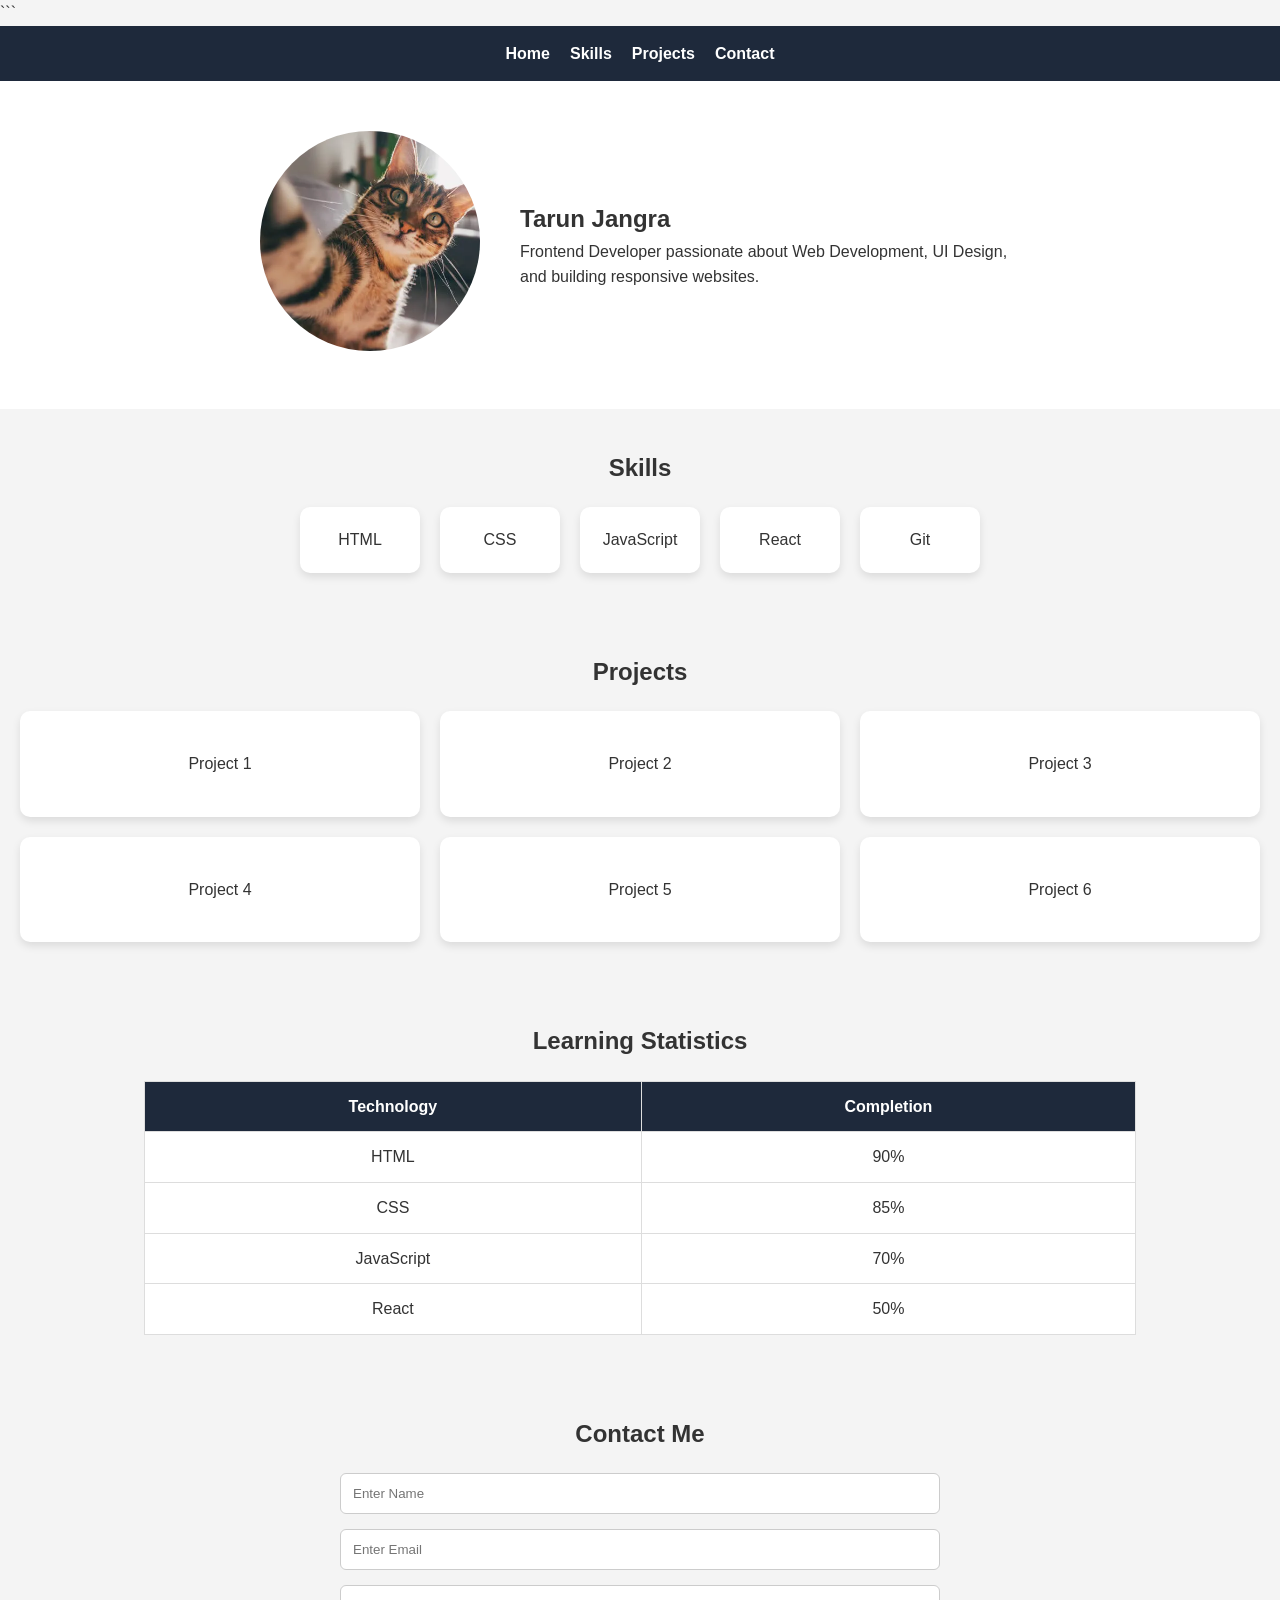
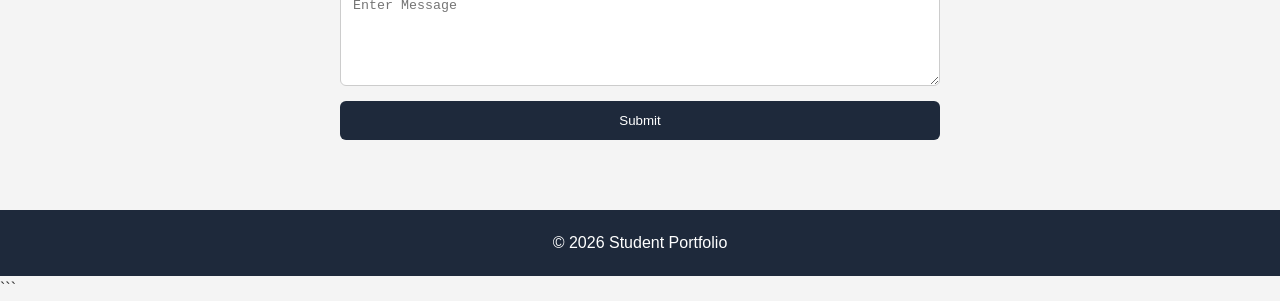
<file: Portfolio/index.html>
<!DOCTYPE html>

<html lang="en">
<head>
    <meta charset="UTF-8">
    <meta name="viewport" content="width=device-width, initial-scale=1.0">
    <title>Student Portfolio</title>
    <link rel="stylesheet" href="style.css">
</head>
<body>

```
<header>
    <nav>
        <ul>
            <li><a href="#home">Home</a></li>
            <li><a href="#skills">Skills</a></li>
            <li><a href="#projects">Projects</a></li>
            <li><a href="#contact">Contact</a></li>
        </ul>
    </nav>
</header>

<section id="home" class="hero">
    <div class="hero-image">
        <img src="images/cat-taking-a-selfie.webp" alt="Profile">
    </div>

    <div class="hero-content">
        <h1>Tarun Jangra</h1>
        <p>
            Frontend Developer passionate about Web Development,
            UI Design, and building responsive websites.
        </p>
    </div>
</section>

<section id="skills">
    <h2>Skills</h2>

    <div class="skills-container">
        <div class="skill-card">HTML</div>
        <div class="skill-card">CSS</div>
        <div class="skill-card">JavaScript</div>
        <div class="skill-card">React</div>
        <div class="skill-card">Git</div>
    </div>
</section>

<section id="projects">
    <h2>Projects</h2>

    <div class="projects-grid">
        <div class="project-card">Project 1</div>
        <div class="project-card">Project 2</div>
        <div class="project-card">Project 3</div>
        <div class="project-card">Project 4</div>
        <div class="project-card">Project 5</div>
        <div class="project-card">Project 6</div>
    </div>
</section>

<section id="statistics">
    <h2>Learning Statistics</h2>

    <table>
        <tr>
            <th>Technology</th>
            <th>Completion</th>
        </tr>

        <tr>
            <td>HTML</td>
            <td>90%</td>
        </tr>

        <tr>
            <td>CSS</td>
            <td>85%</td>
        </tr>

        <tr>
            <td>JavaScript</td>
            <td>70%</td>
        </tr>

        <tr>
            <td>React</td>
            <td>50%</td>
        </tr>
    </table>
</section>

<section id="contact">
    <h2>Contact Me</h2>

    <form>
        <input type="text" placeholder="Enter Name" required>
        <input type="email" placeholder="Enter Email" required>
        <textarea rows="5" placeholder="Enter Message"></textarea>
        <button type="submit">Submit</button>
    </form>
</section>

<footer>
    <p>© 2026 Student Portfolio</p>
</footer>
```

</body>
</html>
</file>
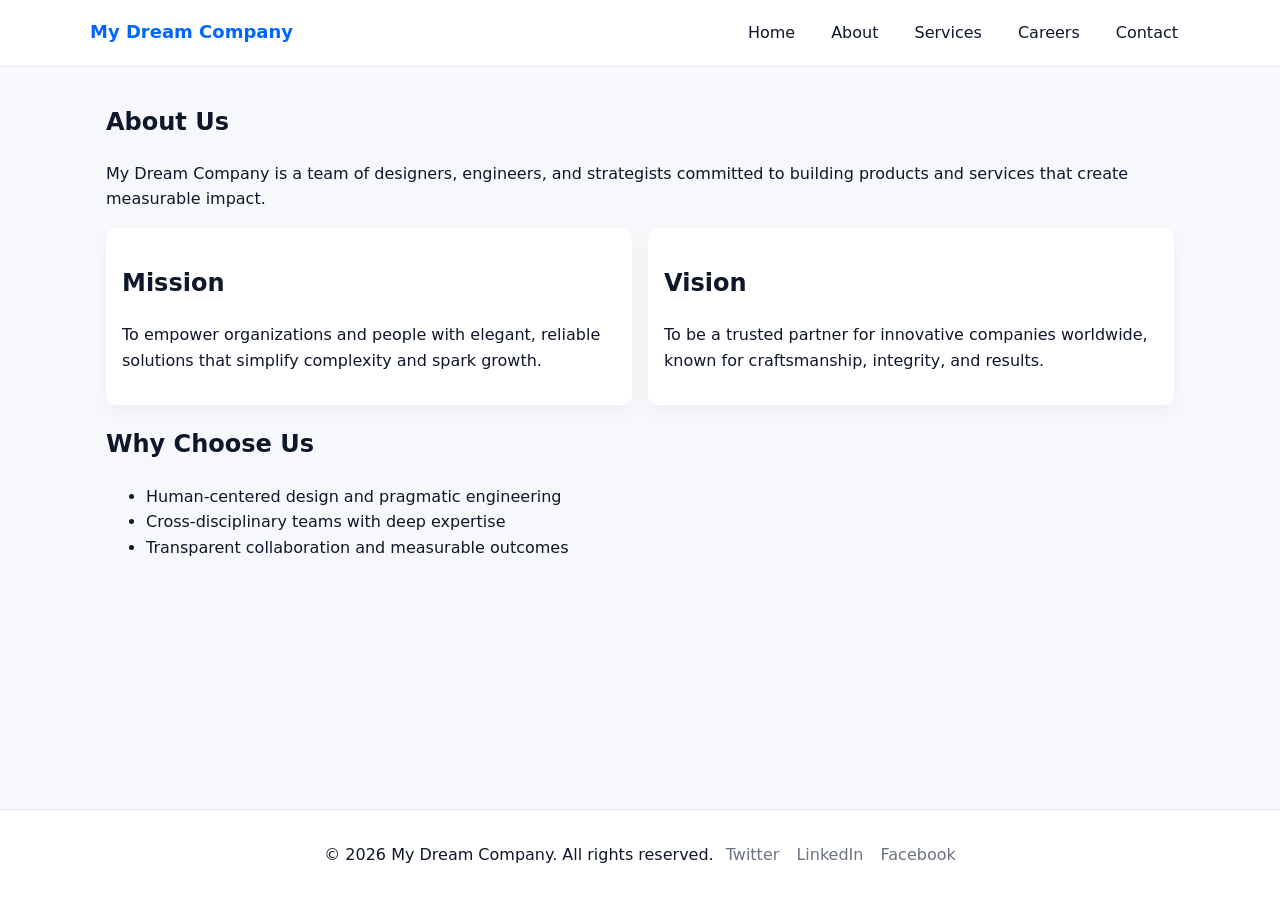
<file: ASSIGNMENT-1/about.html>
<!doctype html>
<html lang="en">
<head>
  <meta charset="utf-8">
  <meta name="viewport" content="width=device-width, initial-scale=1">
  <title>My Dream Company — About</title>
  <link rel="stylesheet" href="css/style.css">
</head>
<body>
  <header class="site-header">
    <div class="container header-inner">
      <a href="index.html" class="logo">My Dream Company</a>
      <nav class="main-nav">
        <a href="index.html" class="nav-link">Home</a>
        <a href="about.html" class="nav-link">About</a>
        <a href="services.html" class="nav-link">Services</a>
        <a href="careers.html" class="nav-link">Careers</a>
        <a href="contact.html" class="nav-link">Contact</a>
      </nav>
    </div>
  </header>

  <main class="container">
    <section class="about-intro">
      <h1>About Us</h1>
      <p>My Dream Company is a team of designers, engineers, and strategists committed to building products and services that create measurable impact.</p>
    </section>

    <section class="grid two-col">
      <div class="card">
        <h2>Mission</h2>
        <p>To empower organizations and people with elegant, reliable solutions that simplify complexity and spark growth.</p>
      </div>
      <div class="card">
        <h2>Vision</h2>
        <p>To be a trusted partner for innovative companies worldwide, known for craftsmanship, integrity, and results.</p>
      </div>
    </section>

    <section class="why-choose">
      <h2>Why Choose Us</h2>
      <ul>
        <li>Human-centered design and pragmatic engineering</li>
        <li>Cross-disciplinary teams with deep expertise</li>
        <li>Transparent collaboration and measurable outcomes</li>
      </ul>
    </section>
  </main>

  <footer class="site-footer">
    <div class="container footer-inner">
      <p>&copy; 2026 My Dream Company. All rights reserved.</p>
      <div class="socials">
        <a href="#">Twitter</a>
        <a href="#">LinkedIn</a>
        <a href="#">Facebook</a>
      </div>
    </div>
  </footer>
</body>
</html>
</file>
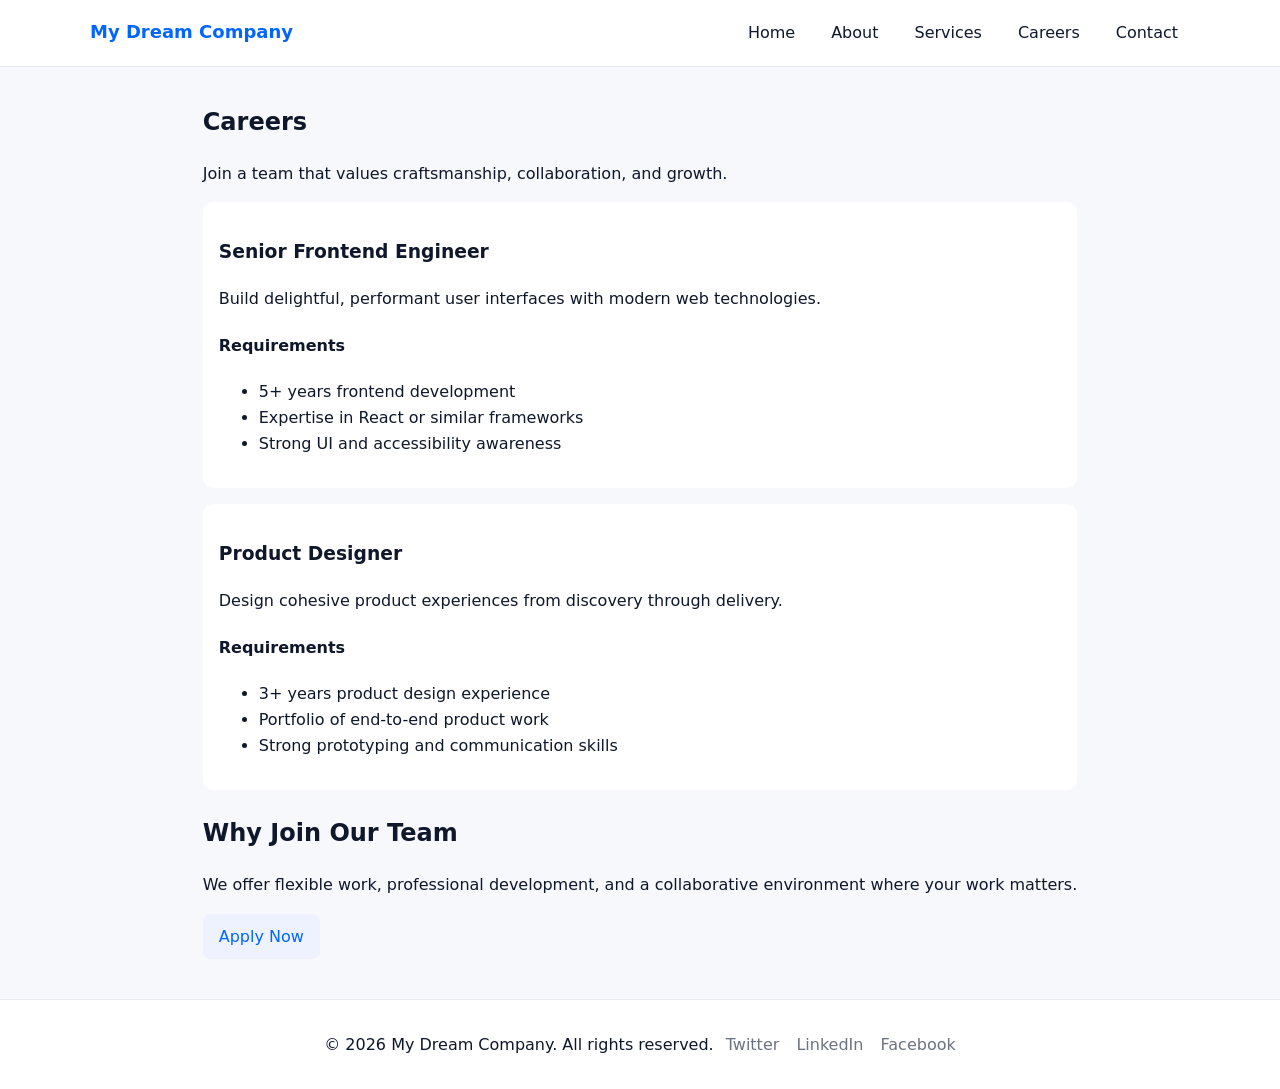
<file: ASSIGNMENT-1/careers.html>
<!doctype html>
<html lang="en">
<head>
  <meta charset="utf-8">
  <meta name="viewport" content="width=device-width, initial-scale=1">
  <title>My Dream Company — Careers</title>
  <link rel="stylesheet" href="css/style.css">
</head>
<body>
  <header class="site-header">
    <div class="container header-inner">
      <a href="index.html" class="logo">My Dream Company</a>
      <nav class="main-nav">
        <a href="index.html" class="nav-link">Home</a>
        <a href="about.html" class="nav-link">About</a>
        <a href="services.html" class="nav-link">Services</a>
        <a href="careers.html" class="nav-link">Careers</a>
        <a href="contact.html" class="nav-link">Contact</a>
      </nav>
    </div>
  </header>

  <main class="container careers">
    <section>
      <h1>Careers</h1>
      <p>Join a team that values craftsmanship, collaboration, and growth.</p>
    </section>

    <section class="job-listings">
      <article class="job">
        <h3>Senior Frontend Engineer</h3>
        <p>Build delightful, performant user interfaces with modern web technologies.</p>
        <h4>Requirements</h4>
        <ul>
          <li>5+ years frontend development</li>
          <li>Expertise in React or similar frameworks</li>
          <li>Strong UI and accessibility awareness</li>
        </ul>
      </article>

      <article class="job">
        <h3>Product Designer</h3>
        <p>Design cohesive product experiences from discovery through delivery.</p>
        <h4>Requirements</h4>
        <ul>
          <li>3+ years product design experience</li>
          <li>Portfolio of end-to-end product work</li>
          <li>Strong prototyping and communication skills</li>
        </ul>
      </article>
    </section>

    <section class="join-team">
      <h2>Why Join Our Team</h2>
      <p>We offer flexible work, professional development, and a collaborative environment where your work matters.</p>
      <a href="contact.html" class="btn btn-secondary">Apply Now</a>
    </section>
  </main>

  <footer class="site-footer">
    <div class="container footer-inner">
      <p>&copy; 2026 My Dream Company. All rights reserved.</p>
      <div class="socials">
        <a href="#">Twitter</a>
        <a href="#">LinkedIn</a>
        <a href="#">Facebook</a>
      </div>
    </div>
  </footer>
</body>
</html>
</file>
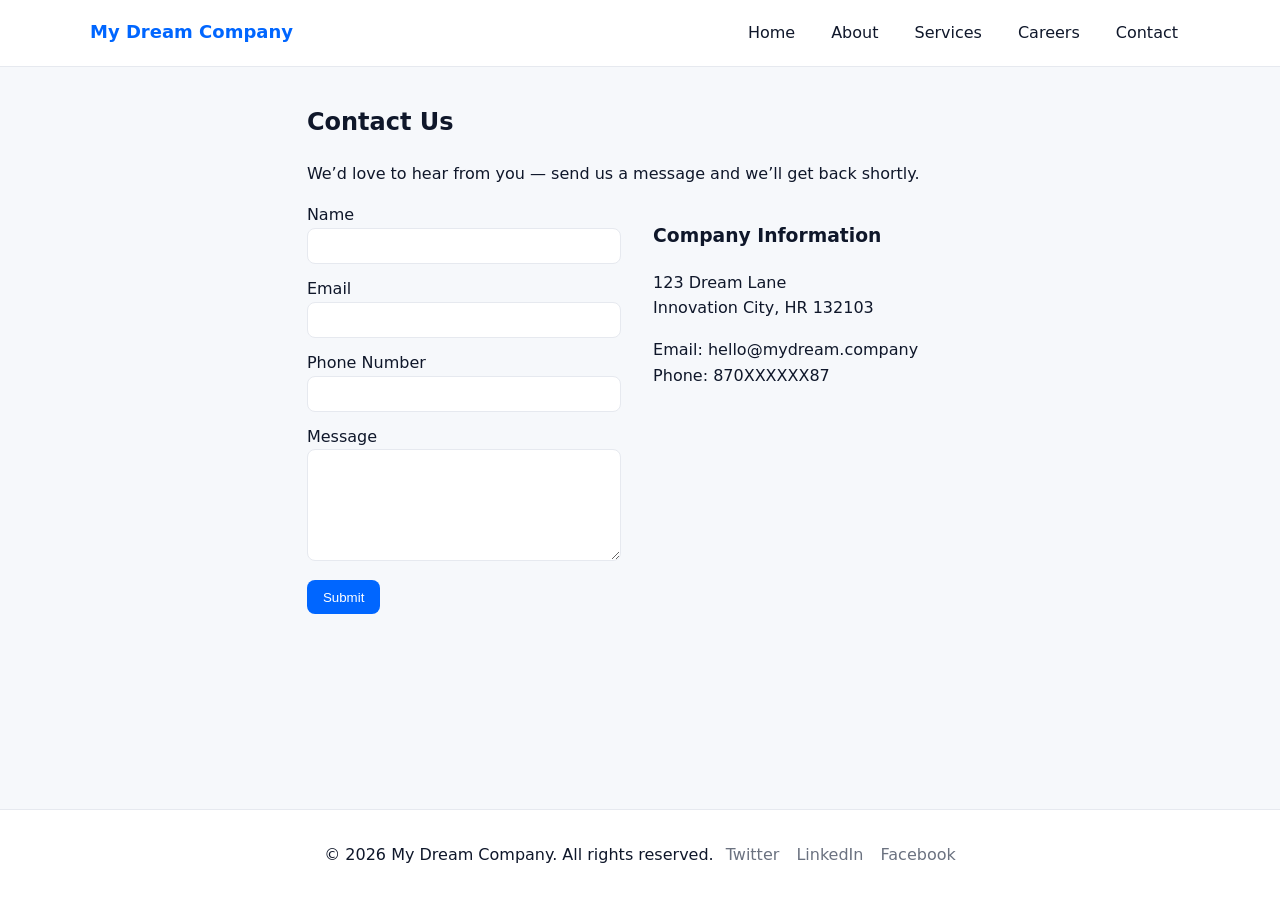
<file: ASSIGNMENT-1/contact.html>
<!doctype html>
<html lang="en">
<head>
  <meta charset="utf-8">
  <meta name="viewport" content="width=device-width, initial-scale=1">
  <title>My Dream Company — Contact</title>
  <link rel="stylesheet" href="css/style.css">
</head>
<body>
  <header class="site-header">
    <div class="container header-inner">
      <a href="index.html" class="logo">My Dream Company</a>
      <nav class="main-nav">
        <a href="index.html" class="nav-link">Home</a>
        <a href="about.html" class="nav-link">About</a>
        <a href="services.html" class="nav-link">Services</a>
        <a href="careers.html" class="nav-link">Careers</a>
        <a href="contact.html" class="nav-link">Contact</a>
      </nav>
    </div>
  </header>

  <main class="container contact-page">
    <section>
      <h1>Contact Us</h1>
      <p>We’d love to hear from you — send us a message and we’ll get back shortly.</p>
    </section>

    <section class="contact-grid">
      <form class="contact-form" action="#" method="post">
        <label>
          <span>Name</span>
          <input type="text" name="name" required>
        </label>
        <label>
          <span>Email</span>
          <input type="email" name="email" required>
        </label>
        <label>
          <span>Phone Number</span>
          <input type="tel" name="phone">
        </label>
        <label class="full">
          <span>Message</span>
          <textarea name="message" rows="6" required></textarea>
        </label>
        <button type="submit" class="btn btn-primary">Submit</button>
      </form>

      <aside class="contact-info">
        <h3>Company Information</h3>
        <p>123 Dream Lane<br>Innovation City, HR 132103</p>
        <p>Email: hello@mydream.company<br>Phone: 870XXXXXX87</p>
      </aside>
    </section>
  </main>

  <footer class="site-footer">
    <div class="container footer-inner">
      <p>&copy; 2026 My Dream Company. All rights reserved.</p>
      <div class="socials">
        <a href="#">Twitter</a>
        <a href="#">LinkedIn</a>
        <a href="#">Facebook</a>
      </div>
    </div>
  </footer>
</body>
</html>
</file>
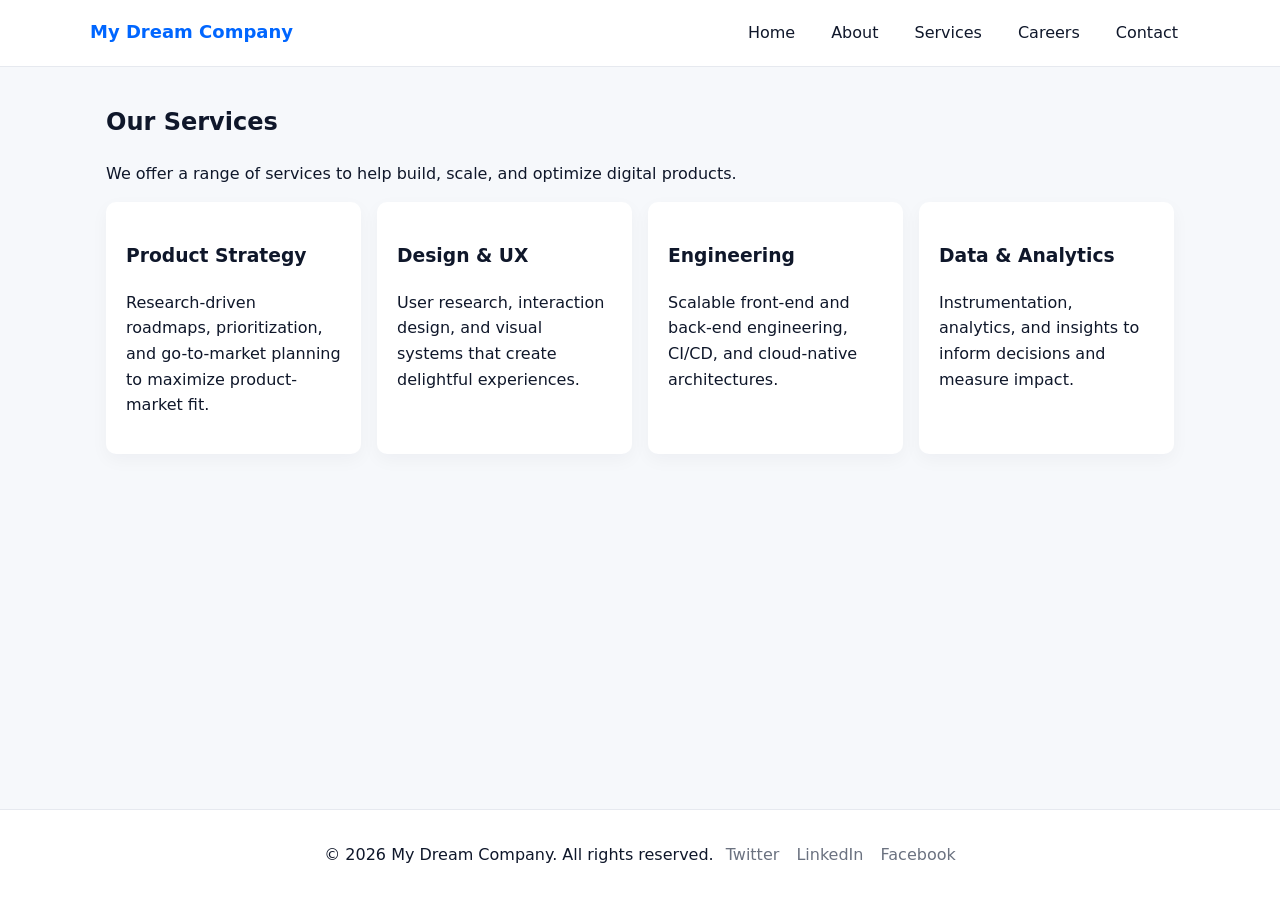
<file: ASSIGNMENT-1/services.html>
<!doctype html>
<html lang="en">
<head>
  <meta charset="utf-8">
  <meta name="viewport" content="width=device-width, initial-scale=1">
  <title>My Dream Company — Services</title>
  <link rel="stylesheet" href="css/style.css">
</head>
<body>
  <header class="site-header">
    <div class="container header-inner">
      <a href="index.html" class="logo">My Dream Company</a>
      <nav class="main-nav">
        <a href="index.html" class="nav-link">Home</a>
        <a href="about.html" class="nav-link">About</a>
        <a href="services.html" class="nav-link">Services</a>
        <a href="careers.html" class="nav-link">Careers</a>
        <a href="contact.html" class="nav-link">Contact</a>
      </nav>
    </div>
  </header>

  <main class="container">
    <section class="services-intro">
      <h1>Our Services</h1>
      <p>We offer a range of services to help build, scale, and optimize digital products.</p>
    </section>

    <section class="services-grid">
      <article class="service-card">
        <h3>Product Strategy</h3>
        <p>Research-driven roadmaps, prioritization, and go-to-market planning to maximize product-market fit.</p>
      </article>
      <article class="service-card">
        <h3>Design & UX</h3>
        <p>User research, interaction design, and visual systems that create delightful experiences.</p>
      </article>
      <article class="service-card">
        <h3>Engineering</h3>
        <p>Scalable front-end and back-end engineering, CI/CD, and cloud-native architectures.</p>
      </article>
      <article class="service-card">
        <h3>Data & Analytics</h3>
        <p>Instrumentation, analytics, and insights to inform decisions and measure impact.</p>
      </article>
    </section>
  </main>

  <footer class="site-footer">
    <div class="container footer-inner">
      <p>&copy; 2026 My Dream Company. All rights reserved.</p>
      <div class="socials">
        <a href="#">Twitter</a>
        <a href="#">LinkedIn</a>
        <a href="#">Facebook</a>
      </div>
    </div>
  </footer>
</body>
</html>
</file>
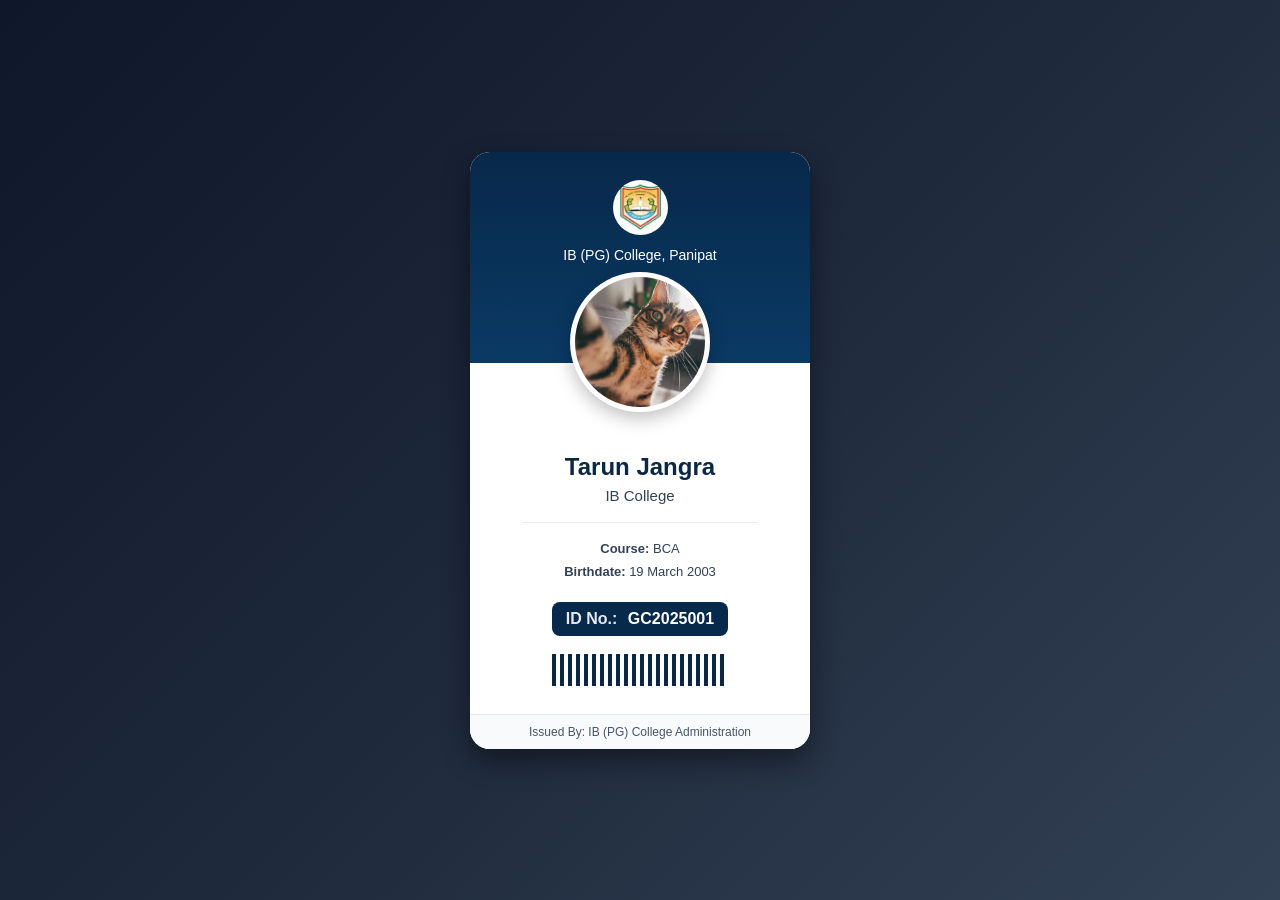
<file: My College Id card/id-card.html>
<!DOCTYPE html>
<html lang="en">

<head>
    <meta charset="UTF-8">
    <meta name="viewport" content="width=device-width, initial-scale=1.0">
    <title>My College ID Card</title>
    <link rel="stylesheet" href="style.css">
</head>

<body>

    <div class="card-container">

        <div class="id-card">

            <header class="card-header">
                <img src="images//ib-panipat.webp" alt="College Logo" class="logo">
                <p>IB (PG) College, Panipat </p>
            </header>

            <div class="photo-wrap">
                <img src="images/cat-taking-a-selfie.webp" alt="Profile Photo" class="photo">
            </div>

            <main class="card-body">

                <div class="name-section">
                    <h2 class="student-name">Tarun Jangra</h2>
                    <p class="college">IB College</p>
                </div>

                <hr class="divider">

                <div class="details">
                    <p><strong>Course:</strong> BCA</p>
                    <p><strong>Birthdate:</strong> 19 March 2003</p>
                </div>

                <div class="id-line">
                    <span class="id-label">ID No.:</span>
                    <span class="id-value">GC2025001</span>
                </div>

                <div class="barcode"></div>

            </main>

            <footer class="card-footer">
                <p class="footer-text">
                    Issued By: IB (PG) College Administration
                </p>
            </footer>

        </div>

    </div>

</body>

</html>
</file>
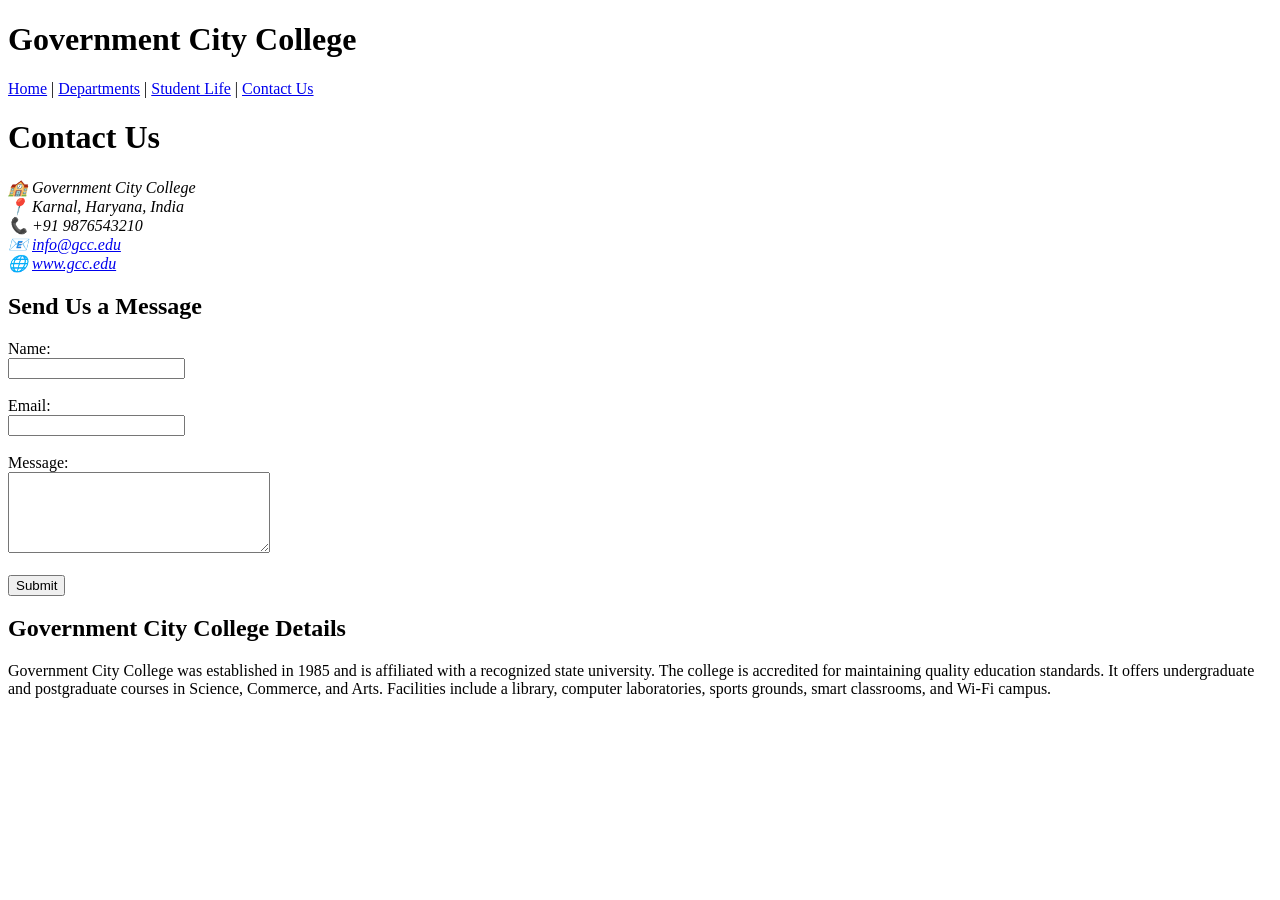
<file: My College website/contact.html>
<!DOCTYPE html>
<html>
<head>
    <title>Contact Us - Government City College</title>
</head>
<body>

    <header>
        <h1>Government City College</h1>

        <nav>
            <a href="home.html">Home</a> |
            <a href="departments.html">Departments</a> |
            <a href="StudentLife.html">Student Life</a> |
            <a href="contact.html">Contact Us</a>
        </nav>
    </header>

    <h1>Contact Us</h1>

    <address>
        🏫 Government City College <br>
        📍 Karnal, Haryana, India <br>
        📞 +91 9876543210 <br>
        📧 <a href="mailto:info@gcc.edu">info@gcc.edu</a> <br>
        🌐 <a href="https://www.gcc.edu">www.gcc.edu</a>
    </address>

    <h2>Send Us a Message</h2>

    <form>

        <label for="name">Name:</label><br>
        <input type="text" id="name" name="name"><br><br>

        <label for="email">Email:</label><br>
        <input type="email" id="email" name="email"><br><br>

        <label for="message">Message:</label><br>
        <textarea id="message" name="message" rows="5" cols="30"></textarea><br><br>

        <input type="submit" value="Submit">

    </form>

    <section>
        <h2>Government City College Details</h2>

        <p>
            Government City College was established in 1985 and is affiliated with a
            recognized state university. The college is accredited for maintaining
            quality education standards. It offers undergraduate and postgraduate
            courses in Science, Commerce, and Arts. Facilities include a library,
            computer laboratories, sports grounds, smart classrooms, and Wi-Fi campus.
        </p>
    </section>

</body>
</html>
</file>
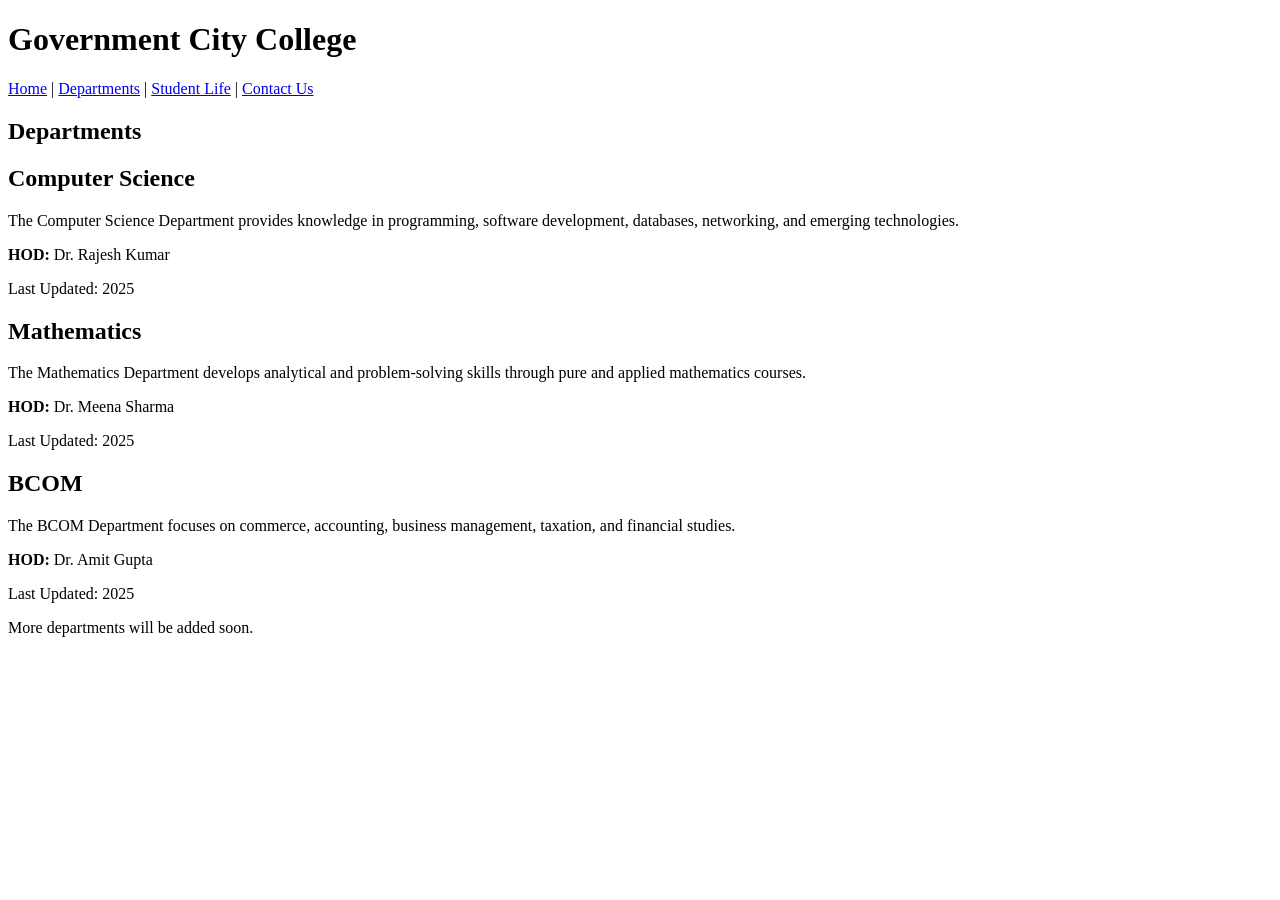
<file: My College website/departments.html>
<!DOCTYPE html>
<html>
<head>
    <title>Departments - Government City College</title>
</head>
<body>

    <header>
        <h1>Government City College</h1>

        <nav>
            <a href="home.html">Home</a> |
            <a href="departments.html">Departments</a> |
            <a href="StudentLife.html">Student Life</a> |
            <a href="contact.html">Contact Us</a>
        </nav>
    </header>

    <section>
        <h1>Departments</h1>

        <article>
            <h2>Computer Science</h2>
            <p>
                The Computer Science Department provides knowledge in programming,
                software development, databases, networking, and emerging technologies.
            </p>
            <p><strong>HOD:</strong> Dr. Rajesh Kumar</p>
            <p>Last Updated: 2025</p>
        </article>

        <article>
            <h2>Mathematics</h2>
            <p>
                The Mathematics Department develops analytical and problem-solving
                skills through pure and applied mathematics courses.
            </p>
            <p><strong>HOD:</strong> Dr. Meena Sharma</p>
            <p>Last Updated: 2025</p>
        </article>

        <article>
            <h2>BCOM</h2>
            <p>
                The BCOM Department focuses on commerce, accounting, business
                management, taxation, and financial studies.
            </p>
            <p><strong>HOD:</strong> Dr. Amit Gupta</p>
            <p>Last Updated: 2025</p>
        </article>

        <aside>
            More departments will be added soon.
        </aside>
    </section>

</body>
</html>
</file>
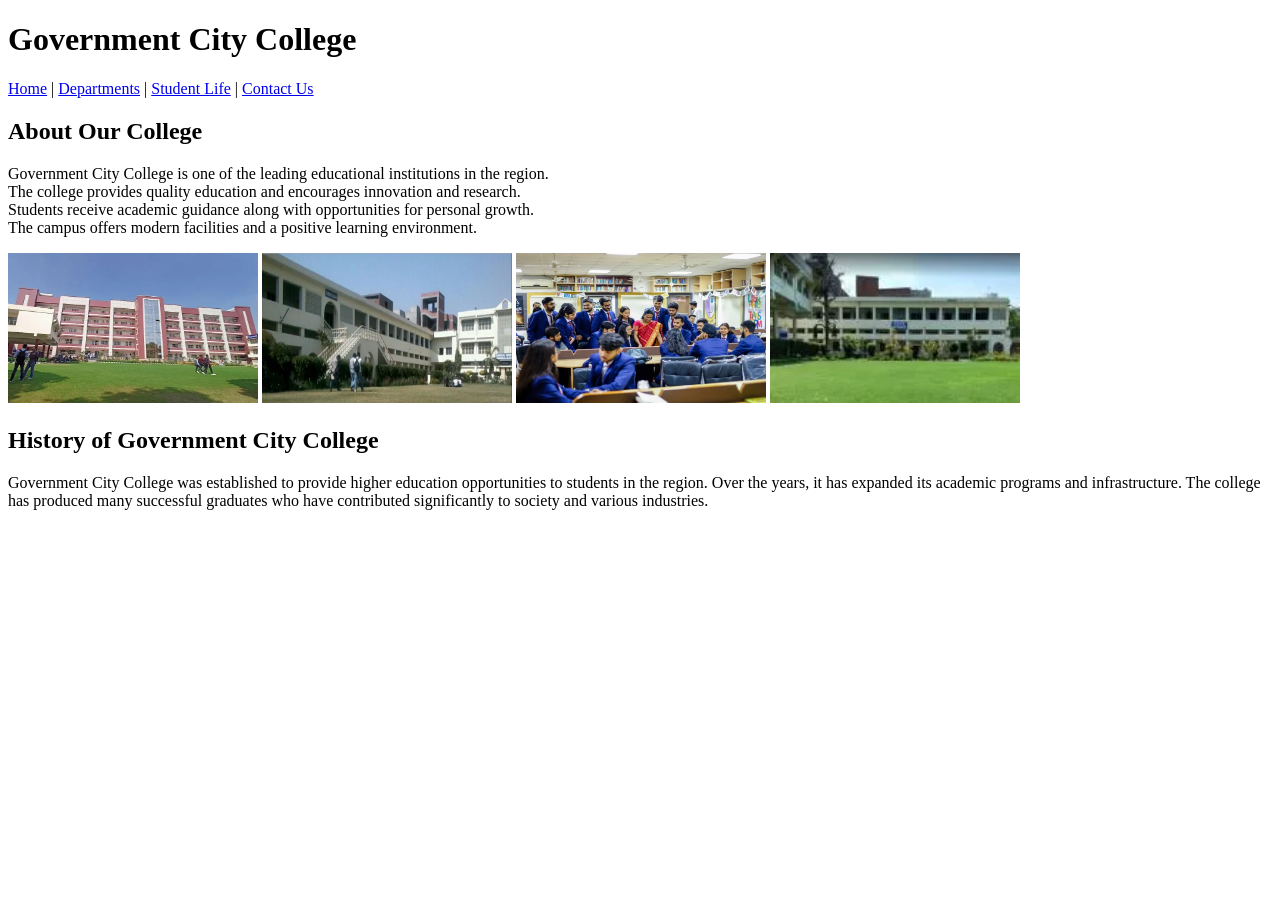
<file: My College website/home.html>
<!DOCTYPE html>
<html>
<head>
    <title>Home - Government City College</title>
</head>
<body>

    <header>
        <h1>Government City College</h1>

        <nav>
            <a href="home.html">Home</a> |
            <a href="departments.html">Departments</a> |
            <a href="StudentLife.html">Student Life</a> |
            <a href="contact.html">Contact Us</a>
        </nav>
    </header>

    <section id="about">
        <h2>About Our College</h2>

        <p>
            Government City College is one of the leading educational institutions in the region.<br>
            The college provides quality education and encourages innovation and research.<br>
            Students receive academic guidance along with opportunities for personal growth.<br>
            The campus offers modern facilities and a positive learning environment.
        </p>

        <img src="images/college.1.webp" height="150" width="250" alt="College Building">
        <img src="images/college.2.webp" height="150" width="250" alt="College Campus">
        <img src="images/Library_1.webp" height="150" width="250" alt="Library">
        <img src="images/ib-panipat-campus-building.webp" height="150" width="250" alt="College Ground">

        <h2>History of Government City College</h2>

        <p>
            Government City College was established to provide higher education opportunities
            to students in the region. Over the years, it has expanded its academic programs
            and infrastructure. The college has produced many successful graduates who have
            contributed significantly to society and various industries.
        </p>
    </section>

</body>
</html>
</file>
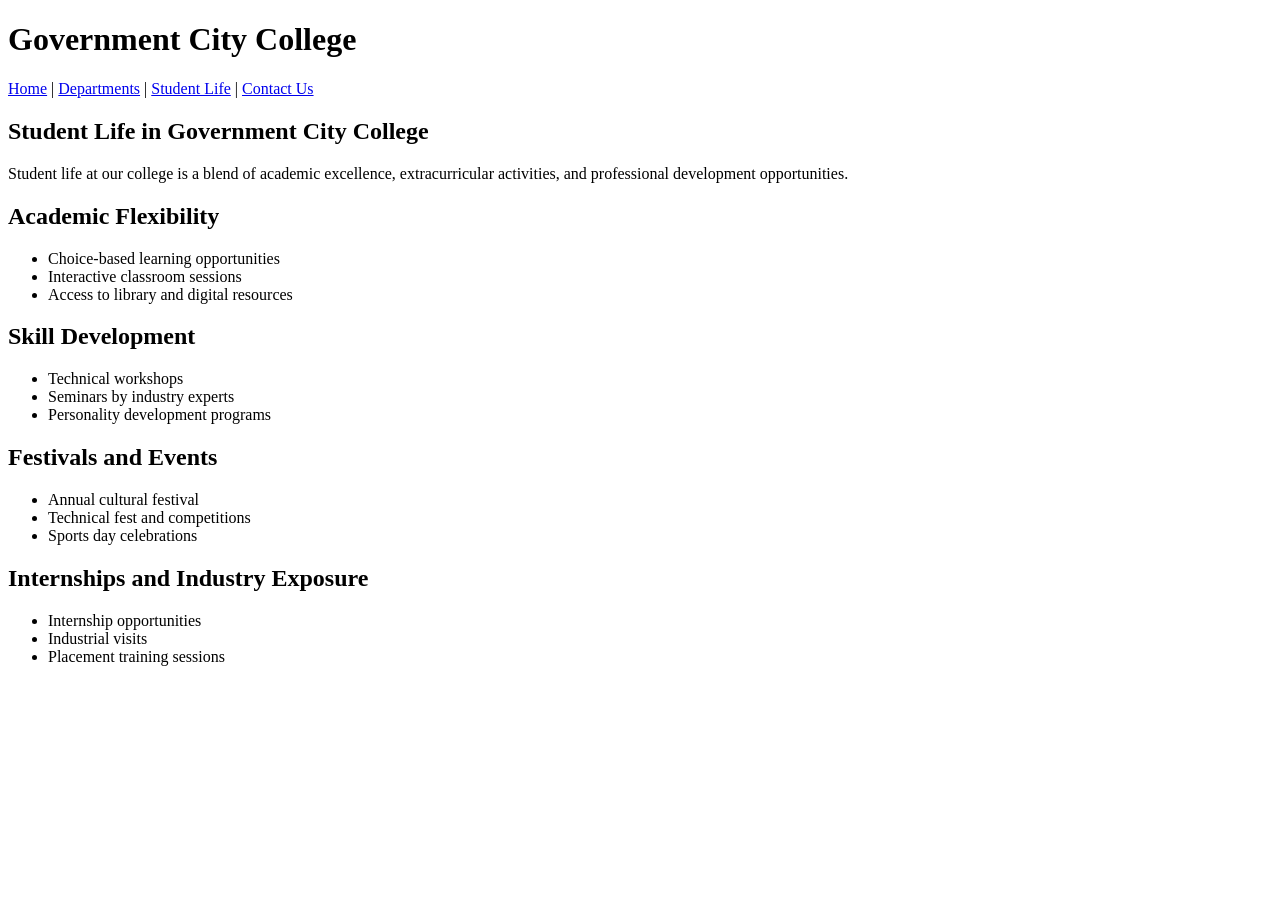
<file: My College website/StudentLife.html>
<!DOCTYPE html>
<html>
<head>
    <title>Student Life - Government City College</title>
</head>
<body>

    <header>
        <h1>Government City College</h1>

        <nav>
            <a href="home.html">Home</a> |
            <a href="departments.html">Departments</a> |
            <a href="StudentLife.html">Student Life</a> |
            <a href="contact.html">Contact Us</a>
        </nav>
    </header>

    <section>

        <h1>Student Life in Government City College</h1>

        <p>
            Student life at our college is a blend of academic excellence,
            extracurricular activities, and professional development opportunities.
        </p>

        <div>
            <h2>Academic Flexibility</h2>
            <ul>
                <li>Choice-based learning opportunities</li>
                <li>Interactive classroom sessions</li>
                <li>Access to library and digital resources</li>
            </ul>
        </div>

        <div>
            <h2>Skill Development</h2>
            <ul>
                <li>Technical workshops</li>
                <li>Seminars by industry experts</li>
                <li>Personality development programs</li>
            </ul>
        </div>

        <div>
            <h2>Festivals and Events</h2>
            <ul>
                <li>Annual cultural festival</li>
                <li>Technical fest and competitions</li>
                <li>Sports day celebrations</li>
            </ul>
        </div>

        <div>
            <h2>Internships and Industry Exposure</h2>
            <ul>
                <li>Internship opportunities</li>
                <li>Industrial visits</li>
                <li>Placement training sessions</li>
            </ul>
        </div>

    </section>

</body>
</html>
</file>
<file: Portfolio/style.css>
*{
scroll-behavior: smooth;
margin:0;
padding:0;
box-sizing:border-box;
}

body{
font-family:Arial, Helvetica, sans-serif;
background:#f4f4f4;
color:#333;
line-height:1.6;
}

header{
background:#1e293b;
padding:15px;
}

nav ul{
display:flex;
justify-content:center;
list-style:none;
gap:20px;
}

nav a{
color:white;
text-decoration:none;
font-weight:bold;
}

.hero{
display:flex;
justify-content:center;
align-items:center;
gap:40px;
padding:50px 20px;
background:white;
}

.hero img{
width:220px;
height:220px;
object-fit:cover;
border-radius:50%;
}

.hero-content{
max-width:500px;
}

section{
padding:40px 20px;
}

h2{
text-align:center;
margin-bottom:20px;
}

.skills-container{
display:flex;
justify-content:center;
flex-wrap:wrap;
gap:20px;
}

.skill-card{
background:white;
padding:20px;
border-radius:10px;
box-shadow:0 4px 8px rgba(0,0,0,0.1);
min-width:120px;
text-align:center;
}

.projects-grid{
display:grid;
grid-template-columns:repeat(3,1fr);
gap:20px;
}

.project-card{
background:white;
padding:40px;
text-align:center;
border-radius:10px;
box-shadow:0 4px 8px rgba(0,0,0,0.1);
}

table{
width:80%;
margin:0 auto;
border-collapse:collapse;
background:white;
}

th,
td{
border:1px solid #ddd;
padding:12px;
text-align:center;
}

th{
background:#1e293b;
color:white;
}

form{
width:80%;
max-width:600px;
margin:0 auto;
display:flex;
flex-direction:column;
gap:15px;
}

input,
textarea{
padding:12px;
border:1px solid #ccc;
border-radius:6px;
}

button{
padding:12px;
border:none;
background:#1e293b;
color:white;
cursor:pointer;
border-radius:6px;
}

footer{
background:#1e293b;
color:white;
text-align:center;
padding:20px;
margin-top:30px;
}

@media(max-width:768px){


nav ul{
    flex-direction:column;
    align-items:center;
}

.hero{
    flex-direction:column;
    text-align:center;
}

.projects-grid{
    grid-template-columns:1fr;
}


}
</file>
<file: ASSIGNMENT-1/css/style.css>
:root {
    --bg: #f6f8fb;
    --card: #ffffff;
    --accent: #0066ff;
    --muted: #6b7280;
    --maxw: 1100px;
}

* {
    box-sizing: border-box
}

html {
    min-height: 100%;
}

body {
    margin: 0;
    display: flex;
    flex-direction: column;
    min-height: 100vh;
    font-family: Inter, system-ui, -apple-system, "Segoe UI", Roboto, "Helvetica Neue", Arial;
    background: var(--bg);
    color: #0f172a;
    line-height: 1.6;
}

main {
    flex: 1;
}

.container {
    max-width: var(--maxw);
    margin: 0 auto;
    padding: 1rem;
}

.site-header {
    background: #fff;
    border-bottom: 1px solid #e6e9ef;
    position: sticky;
    top: 0;
    z-index: 20
}

.header-inner {
    display: flex;
    align-items: center;
    justify-content: space-between;
    gap: 1rem;
    padding: 0.75rem 0
}

.logo {
    font-weight: 700;
    color: var(--accent);
    text-decoration: none;
    font-size: 1.125rem
}

.main-nav {
    display: flex;
    gap: 0.75rem
}

.nav-link {
    padding: 0.5rem 0.75rem;
    border-radius: 6px;
    text-decoration: none;
    color: inherit;
    transition: background .18s, color .18s
}

.nav-link:hover {
    background: #f1f5f9;
    color: var(--accent)
}

.hero {
    padding: 3rem 0;
    background: linear-gradient(180deg, #ffffff 0%, #f8fbff 100%)
}

.hero-grid {
    display: grid;
    grid-template-columns: 1fr 360px;
    gap: 2rem;
    align-items: center
}

.hero-text h1 {
    font-size: 2rem;
    margin: 0 0 .25rem
}

.slogan {
    color: var(--accent);
    font-weight: 600;
    margin: 0 0 .5rem
}

.lead {
    color: var(--muted);
    margin-bottom: 1rem
}

.logo-placeholder {
    height: 220px;
    background: linear-gradient(135deg, #e6eefc, #ffffff);
    display: flex;
    align-items: center;
    justify-content: center;
    border-radius: 12px;
    border: 1px solid #e6eefc;
    color: var(--muted);
    font-weight: 700
}

.btn {
    display: inline-block;
    padding: 0.6rem 1rem;
    border-radius: 8px;
    text-decoration: none;
    border: none;
    cursor: pointer
}

.btn-primary {
    background: var(--accent);
    color: #fff
}

.btn-primary:hover {
    background: #0050e0
}

.btn-secondary {
    background: #eef2ff;
    color: var(--accent)
}

.welcome {
    padding: 2rem 0
}

.grid.two-col {
    display: grid;
    grid-template-columns: repeat(2, 1fr);
    gap: 1rem;
    margin: 1rem 0
}

.card {
    background: var(--card);
    padding: 1rem;
    border-radius: 10px;
    box-shadow: 0 6px 18px rgba(15, 23, 42, 0.04)
}

.services-grid {
    display: grid;
    grid-template-columns: repeat(4, 1fr);
    gap: 1rem;
    margin: 1rem 0
}

.service-card {
    background: var(--card);
    padding: 1.25rem;
    border-radius: 10px;
    box-shadow: 0 6px 18px rgba(15, 23, 42, 0.04)
}

.contact-page .contact-grid {
    display: grid;
    grid-template-columns: 1fr 320px;
    gap: 2rem;
    margin: 1rem 0
}

.contact-form label {
    display: block;
    margin-bottom: .75rem
}

.contact-form input,
.contact-form textarea {
    width: 100%;
    padding: .6rem;
    border: 1px solid #e6e9ef;
    border-radius: 8px
}

.contact-form .full {
    grid-column: 1/-1
}

.job-listings .job {
    background: var(--card);
    padding: 1rem;
    border-radius: 10px;
    margin-bottom: 1rem
}

.join-team {
    margin: 1.5rem 0
}

.site-footer {
    background: #fff;
    border-top: 1px solid #e6e9ef;
}

.footer-inner {
    display: flex;
    justify-content: center;
    align-items: center;
    padding: 1rem;
    width: 100%;
}
.socials a {
    margin-left: .75rem;
    color: var(--muted);
    text-decoration: none
}

.socials a:hover {
    color: var(--accent)
}

/* Responsive */
@media (max-width:900px) {
    .hero-grid {
        grid-template-columns: 1fr
    }

    .services-grid {
        grid-template-columns: repeat(2, 1fr)
    }

    .grid.two-col {
        grid-template-columns: 1fr
    }

    .contact-page .contact-grid {
        grid-template-columns: 1fr
    }
}

@media (max-width:520px) {
    .main-nav {
        display: none
    }

    .services-grid {
        grid-template-columns: 1fr
    }
}
</file>
<file: My College Id card/style.css>
*{
    margin:0;
    padding:0;
    box-sizing:border-box;
}

.card-container{
    min-height:100vh;
    display:flex;
    justify-content:center;
    align-items:center;
    padding:20px;
    font-family:Arial, Helvetica, sans-serif;
    background:linear-gradient(135deg,#0f172a,#1e293b,#334155);
}

.id-card{
    width:340px;
    background:#ffffff;
    border-radius:20px;
    box-shadow:0 12px 28px rgba(0,0,0,0.45);
    position:relative;
    overflow:hidden;
}

.card-header{
    background:linear-gradient(180deg,#08284a,#0a3a65);
    padding:28px 0 100px;
    text-align:center;
    color:white;
}

.card-header p{
    font-size:14px;
    margin-top:8px;
}

.logo{
    width:55px;
    height:55px;
    border-radius:50%;
}

.photo-wrap{
    position:absolute;
    left:50%;
    transform:translateX(-50%);
    top:120px;
    width:140px;
    height:140px;
    border-radius:50%;
    background:white;
    display:flex;
    justify-content:center;
    align-items:center;
    box-shadow:0 6px 18px rgba(0,0,0,0.25);
}

.photo{
    width:130px;
    height:130px;
    border-radius:50%;
    object-fit:cover;
}

.card-body{
    padding:90px 24px 20px;
    text-align:center;
}

.student-name{
    font-size:24px;
    font-weight:700;
    margin-bottom:6px;
    color:#0b2742;
}

.college{
    font-size:15px;
    color:#334155;
}

.divider{
    width:80%;
    margin:18px auto;
    border:none;
    border-top:1px solid #e6e9ee;
}

.details p{
    color:#344154;
    font-size:13px;
    margin-bottom:8px;
}

.id-line{
    margin-top:15px;
    display:inline-block;
    background:#07294b;
    color:white;
    padding:8px 14px;
    border-radius:8px;
    font-weight:700;
}

.id-label{
    margin-right:6px;
    opacity:0.9;
    font-weight:600;
}

.barcode{
    margin:18px auto 8px;
    width:60%;
    height:32px;
    background-image:
    repeating-linear-gradient(
        90deg,
        #0b2742 0 4px,
        #ffffff 4px 8px
    );
}

.card-footer{
    background:#f9fafb;
    padding:10px 18px;
    text-align:center;
    border-top:1px solid #e6e9ee;
}

.footer-text{
    color:#475569;
    font-size:12px;
}
</file>
